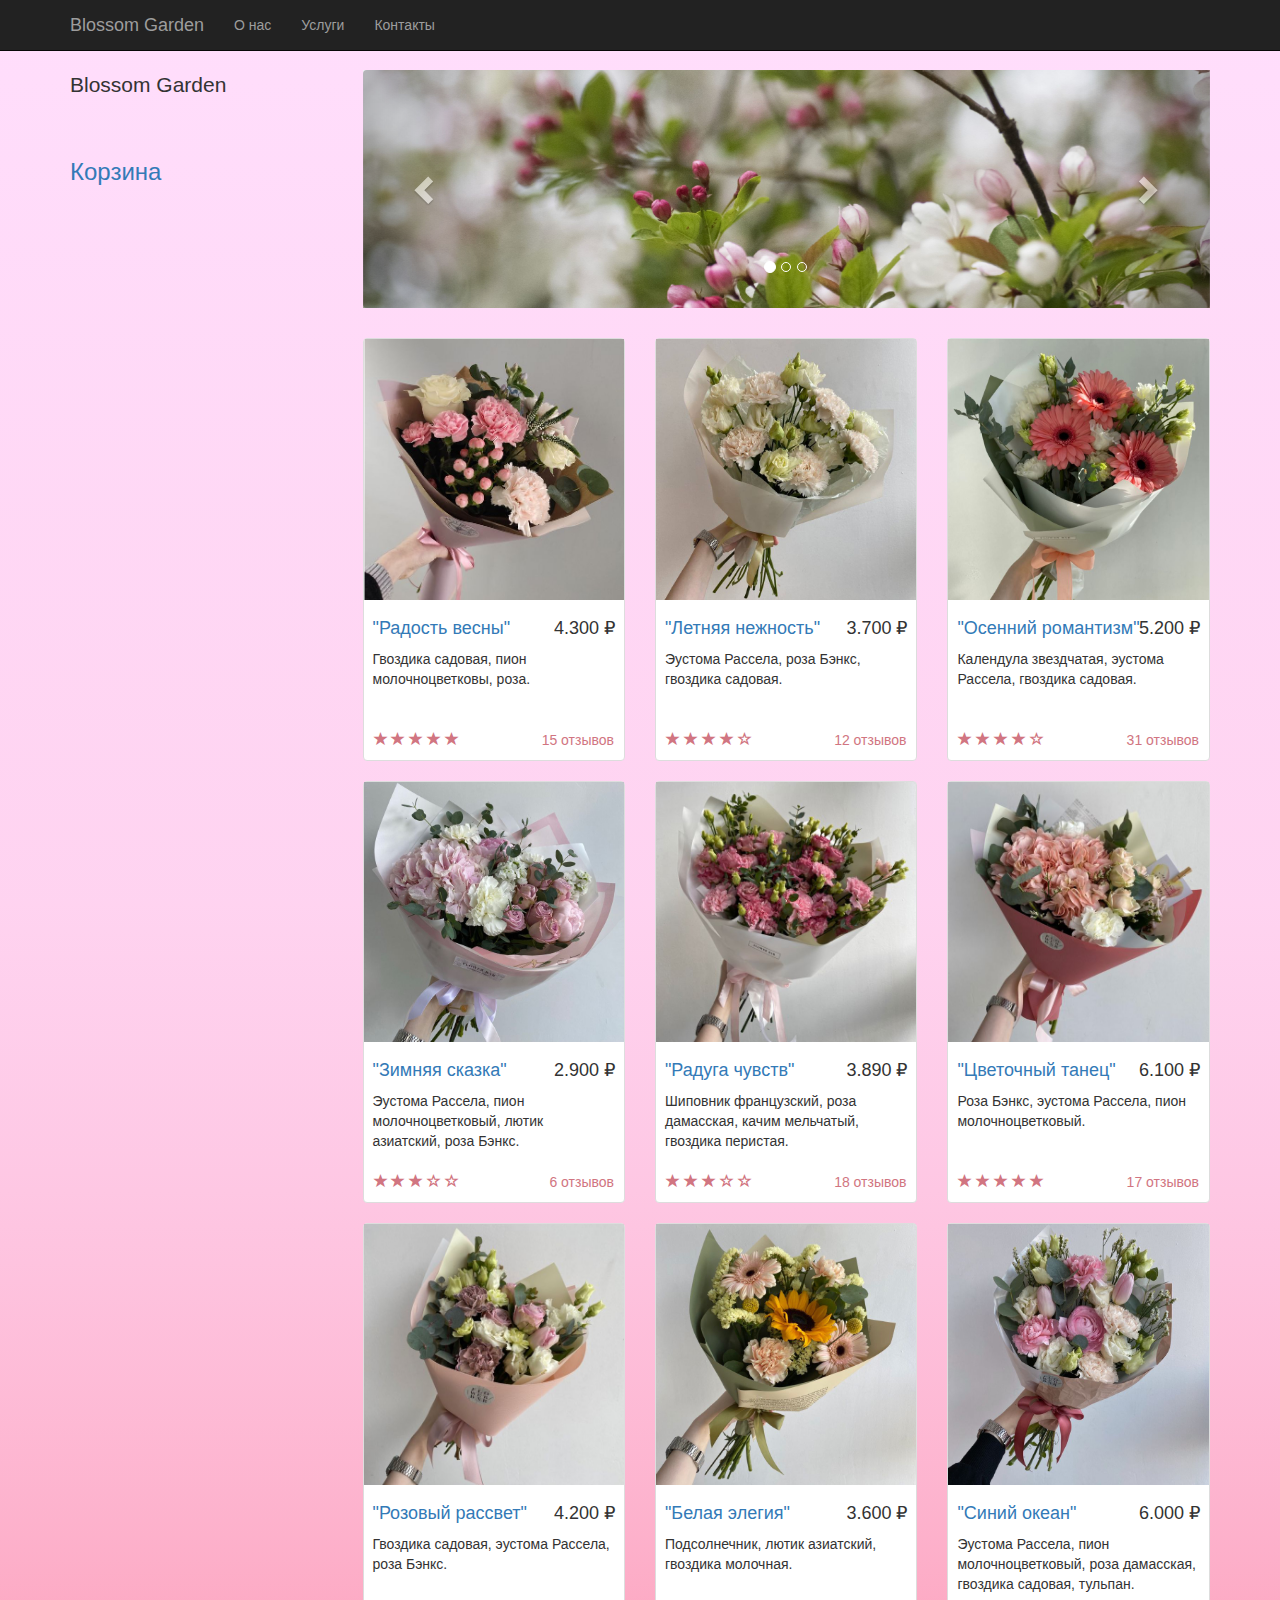
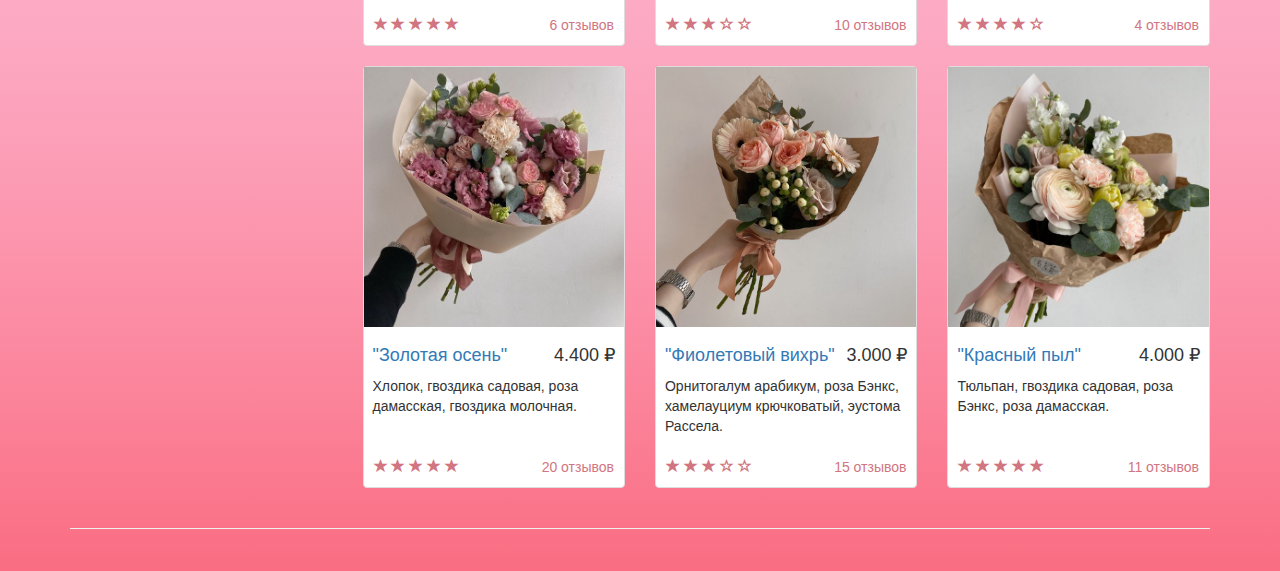
<file: index.html>
<!DOCTYPE html>
<html>

<head>
    <meta charset="utf-8">

    <title>Blossom Garden</title>
    <link href="css/bootstrap.min.css" rel="stylesheet">
	<link href="css/style.css" rel="stylesheet">
	<!-- jQuery -->
    <script src="js/jquery.js"></script>

    <!-- Bootstrap Core JavaScript -->
    <script src="js/bootstrap.min.js"></script>
	
	<script src="js/shop.js"></script>
</head>

<body>
    <nav class="navbar navbar-inverse navbar-fixed-top" role="navigation">
        <div class="container">
            <div class="navbar-header">
                <a class="navbar-brand" href="#">Blossom Garden</a>
            </div>
            <div class="collapse navbar-collapse" id="bs-example-navbar-collapse-1">
                <ul class="nav navbar-nav">
                    <li>
                        <a href="html/about.html">О нас</a>
                    </li>
                    <li>
                        <a href="html/services.html">Услуги</a>
                    </li>
                    <li>
                        <a href="html/contacts.html">Контакты</a>
                    </li>
					
                </ul>
            </div>
        </div>
    </nav>

    <div class="container">

        <div class="row">

            <div class="col-md-3">
                <p class="lead" >Blossom Garden</p>
				<br>
				<h3><a href="" class="cart-link" data-toggle="modal" data-target="#Cart"> Корзина </a> </h3>
            </div>

            <div class="col-md-9">

                <div class="row carousel-holder">

                    <div class="col-md-12">
                        <div id="carousel-example-generic" class="carousel slide" data-ride="carousel">
                            <ol class="carousel-indicators">
                                <li data-target="#carousel-example-generic" data-slide-to="0" class="active"></li>
                                <li data-target="#carousel-example-generic" data-slide-to="1"></li>
                                <li data-target="#carousel-example-generic" data-slide-to="2"></li>
                            </ol>
                            <div class="carousel-inner">
                                <div class="item active">
                                    <img class="slide-image" src="img/goods/заставка_1.jpg" alt="">
                                </div>
                                <div class="item">
                                    <img class="slide-image" src="img/goods/заставка_2.jpg" alt="">
                                </div>
                                <div class="item">
                                    <img class="slide-image" src="img/goods/заставка_3.jpg" alt="">
                                </div>
                            </div>
                            <a class="left carousel-control" href="#carousel-example-generic" data-slide="prev">
                                <span class="glyphicon glyphicon-chevron-left"></span>
                            </a>
                            <a class="right carousel-control" href="#carousel-example-generic" data-slide="next">
                                <span class="glyphicon glyphicon-chevron-right"></span>
                            </a>
                        </div>
                    </div>

                </div>

                <div class="row">

                    <div class="col-sm-4 col-lg-4 col-md-4">
                        <div class="thumbnail">
                            <img src="img/goods/первый_букет.jpg" alt="">
                            <div class="caption">
                                <h4 class="pull-right">4.300 ₽</h4>
                                <h4><a href="" data-toggle="modal" data-target="#FirstGoodModal">"Радость весны"</a>
                                </h4>
                                <p>Гвоздика садовая, пион молочноцветковы, роза.</p>
                            </div>
                            <div class="ratings">
                                <p class="pull-right">15 отзывов</p>
                                <p>
                                    <span class="glyphicon glyphicon-star"></span>
                                    <span class="glyphicon glyphicon-star"></span>
                                    <span class="glyphicon glyphicon-star"></span>
                                    <span class="glyphicon glyphicon-star"></span>
                                    <span class="glyphicon glyphicon-star"></span>
                                </p>
                            </div>
                        </div>
                    </div>

                    <div class="col-sm-4 col-lg-4 col-md-4">
                        <div class="thumbnail">
                            <img src="img/goods/второй_букет.jpg" alt="">
                            <div class="caption">
                                <h4 class="pull-right">3.700 ₽</h4>
                                <h4><a href="" data-toggle="modal" data-target="#SecondGoodModal">"Летняя нежность"</a>
                                </h4>
                                <p>Эустома Рассела, роза Бэнкс, гвоздика садовая.</p>
                            </div>
                            <div class="ratings">
                                <p class="pull-right">12 отзывов</p>
                                <p>
                                    <span class="glyphicon glyphicon-star"></span>
                                    <span class="glyphicon glyphicon-star"></span>
                                    <span class="glyphicon glyphicon-star"></span>
                                    <span class="glyphicon glyphicon-star"></span>
                                    <span class="glyphicon glyphicon-star-empty"></span>
                                </p>
                            </div>
                        </div>
                    </div>

                    <div class="col-sm-4 col-lg-4 col-md-4">
                        <div class="thumbnail">
                            <img src="img/goods/третий_букет.jpg" alt="">
                            <div class="caption">
                                <h4 class="pull-right">5.200 ₽</h4>
                                <h4><a href="" data-toggle="modal" data-target="#ThirdGoodModal">"Осенний романтизм"</a>
                                </h4>
                                <p>Календула звездчатая, эустома Рассела, гвоздика садовая.</p>
                            </div>
                            <div class="ratings">
                                <p class="pull-right">31 отзывов</p>
                                <p>
                                    <span class="glyphicon glyphicon-star"></span>
                                    <span class="glyphicon glyphicon-star"></span>
                                    <span class="glyphicon glyphicon-star"></span>
                                    <span class="glyphicon glyphicon-star"></span>
                                    <span class="glyphicon glyphicon-star-empty"></span>
                                </p>
                            </div>
                        </div>
                    </div>

                    <div class="col-sm-4 col-lg-4 col-md-4">
                        <div class="thumbnail">
                            <img src="img/goods/четвертый_букет.jpg" alt="">
                            <div class="caption">
                                <h4 class="pull-right">2.900 ₽</h4>
                                <h4><a href="" data-toggle="modal" data-target="#FourthGoodModal">"Зимняя сказка"</a>
                                </h4>
                                <p>Эустома Рассела, пион молочноцветковый, лютик азиатский, роза Бэнкс.</p>
                            </div>
                            <div class="ratings">
                                <p class="pull-right">6 отзывов</p>
                                <p>
                                    <span class="glyphicon glyphicon-star"></span>
                                    <span class="glyphicon glyphicon-star"></span>
                                    <span class="glyphicon glyphicon-star"></span>
                                    <span class="glyphicon glyphicon-star-empty"></span>
                                    <span class="glyphicon glyphicon-star-empty"></span>
                                </p>
                            </div>
                        </div>
                    </div>

                    <div class="col-sm-4 col-lg-4 col-md-4">
                        <div class="thumbnail">
                            <img src="img/goods/пятый_букет.jpg" alt="">
                            <div class="caption">
                                <h4 class="pull-right">3.890 ₽</h4>
                                <h4><a href="" data-toggle="modal" data-target="#FifthGoodModal">"Радуга чувств"</a>
                                </h4>
                                <p>Шиповник французский, роза дамасская, качим мельчатый, гвоздика перистая.</p>
                            </div>
                            <div class="ratings">
                                <p class="pull-right">18 отзывов</p>
                                <p>
                                    <span class="glyphicon glyphicon-star"></span>
                                    <span class="glyphicon glyphicon-star"></span>
                                    <span class="glyphicon glyphicon-star"></span>
                                    <span class="glyphicon glyphicon-star-empty"></span>
                                    <span class="glyphicon glyphicon-star-empty"></span>
                                </p>
                            </div>
                        </div>
                    </div>

                    <div class="col-sm-4 col-lg-4 col-md-4">
                      <div class="thumbnail">
                          <img src="img/goods/шестой_букет.jpg" alt="">
                          <div class="caption">
                              <h4 class="pull-right">6.100 ₽</h4>
                              <h4><a href="" data-toggle="modal" data-target="#SixthGoodModal">"Цветочный танец"</a>
                              </h4>
                              <p>Роза Бэнкс, эустома Рассела, пион молочноцветковый.</p>
                          </div>
                          <div class="ratings">
                              <p class="pull-right">17 отзывов</p>
                              <p>
                                  <span class="glyphicon glyphicon-star"></span>
                                  <span class="glyphicon glyphicon-star"></span>
                                  <span class="glyphicon glyphicon-star"></span>
                                  <span class="glyphicon glyphicon-star"></span>
                                  <span class="glyphicon glyphicon-star"></span>
                              </p>
                          </div>
                      </div>
                  </div>

                  <div class="col-sm-4 col-lg-4 col-md-4">
                    <div class="thumbnail">
                        <img src="img/goods/седьмой_букет.jpg" alt="">
                        <div class="caption">
                            <h4 class="pull-right">4.200 ₽</h4>
                            <h4><a href="" data-toggle="modal" data-target="#SeventhGoodModal">"Розовый рассвет"</a>
                            </h4>
                            <p>Гвоздика садовая, эустома Рассела, роза Бэнкс. </p>
                        </div>
                        <div class="ratings">
                            <p class="pull-right">6 отзывов</p>
                            <p>
                                <span class="glyphicon glyphicon-star"></span>
                                <span class="glyphicon glyphicon-star"></span>
                                <span class="glyphicon glyphicon-star"></span>
                                <span class="glyphicon glyphicon-star"></span>
                                <span class="glyphicon glyphicon-star"></span>
                            </p>
                        </div>
                    </div>
                </div>

                <div class="col-sm-4 col-lg-4 col-md-4">
                  <div class="thumbnail">
                      <img src="img/goods/восьмой_букет.jpg" alt="">
                      <div class="caption">
                          <h4 class="pull-right">3.600 ₽</h4>
                          <h4><a href="" data-toggle="modal" data-target="#EighthGoodModal">"Белая элегия"</a>
                          </h4>
                          <p>Подсолнечник, лютик азиатский, гвоздика молочная.</p>
                      </div>
                      <div class="ratings">
                          <p class="pull-right">10 отзывов</p>
                          <p>
                              <span class="glyphicon glyphicon-star"></span>
                              <span class="glyphicon glyphicon-star"></span>
                              <span class="glyphicon glyphicon-star"></span>
                              <span class="glyphicon glyphicon-star-empty"></span>
                              <span class="glyphicon glyphicon-star-empty"></span>
                          </p>
                      </div>
                  </div>
              </div>

              <div class="col-sm-4 col-lg-4 col-md-4">
                <div class="thumbnail">
                    <img src="img/goods/девятый_букет.jpg" alt="">
                    <div class="caption">
                        <h4 class="pull-right">6.000 ₽</h4>
                        <h4><a href="" data-toggle="modal" data-target="#NinthGoodModal">"Синий океан"</a>
                        </h4>
                        <p>Эустома Рассела, пион молочноцветковый, роза дамасская, гвоздика садовая, тульпан.</p>
                    </div>
                    <div class="ratings">
                        <p class="pull-right">4 отзывов</p>
                        <p>
                            <span class="glyphicon glyphicon-star"></span>
                            <span class="glyphicon glyphicon-star"></span>
                            <span class="glyphicon glyphicon-star"></span>
                            <span class="glyphicon glyphicon-star"></span>
                            <span class="glyphicon glyphicon-star-empty"></span>
                        </p>
                    </div>
                </div>
            </div>

            <div class="col-sm-4 col-lg-4 col-md-4">
              <div class="thumbnail">
                  <img src="img/goods/десятый_букет.jpg" alt="">
                  <div class="caption">
                      <h4 class="pull-right">4.400 ₽</h4>
                      <h4><a href="" data-toggle="modal" data-target="#TenthGoodModal">"Золотая осень"</a>
                      </h4>
                      <p>Хлопок, гвоздика садовая, роза дамасская, гвоздика молочная.</p>
                  </div>
                  <div class="ratings">
                      <p class="pull-right">20 отзывов</p>
                      <p>
                          <span class="glyphicon glyphicon-star"></span>
                          <span class="glyphicon glyphicon-star"></span>
                          <span class="glyphicon glyphicon-star"></span>
                          <span class="glyphicon glyphicon-star"></span>
                          <span class="glyphicon glyphicon-star"></span>
                      </p>
                  </div>
              </div>
          </div>

          <div class="col-sm-4 col-lg-4 col-md-4">
            <div class="thumbnail">
                <img src="img/goods/одиннадцатый_букет.jpg" alt="">
                <div class="caption">
                    <h4 class="pull-right">3.000 ₽</h4>
                    <h4><a href="" data-toggle="modal" data-target="#EleventhGoodModal">"Фиолетовый вихрь"</a>
                    </h4>
                    <p>Орнитогалум арабикум, роза Бэнкс, хамелауциум крючковатый, эустома Рассела.</p>
                </div>
                <div class="ratings">
                    <p class="pull-right">15 отзывов</p>
                    <p>
                        <span class="glyphicon glyphicon-star"></span>
                        <span class="glyphicon glyphicon-star"></span>
                        <span class="glyphicon glyphicon-star"></span>
                        <span class="glyphicon glyphicon-star-empty"></span>
                        <span class="glyphicon glyphicon-star-empty"></span>
                    </p>
                </div>
            </div>
        </div>

        <div class="col-sm-4 col-lg-4 col-md-4">
          <div class="thumbnail">
              <img src="img/goods/двенадцатый_букет.jpg" alt="">
              <div class="caption">
                  <h4 class="pull-right">4.000 ₽</h4>
                  <h4><a href="" data-toggle="modal" data-target="#TwelfthGoodModal">"Красный пыл"</a>
                  </h4>
                  <p>Тюльпан, гвоздика садовая, роза Бэнкс, роза дамасская.</p>
              </div>
              <div class="ratings">
                  <p class="pull-right">11 отзывов</p>
                  <p>
                      <span class="glyphicon glyphicon-star"></span>
                      <span class="glyphicon glyphicon-star"></span>
                      <span class="glyphicon glyphicon-star"></span>
                      <span class="glyphicon glyphicon-star"></span>
                      <span class="glyphicon glyphicon-star"></span>
                  </p>
              </div>
          </div>
      </div>

                </div>

            </div>

        </div>

    </div>
    <!-- /.container -->

    <div class="container">

        <hr>

        <!-- Footer -->
        <footer>
            <div class="row">
                <div class="col-lg-12">
                    <p></p>
                </div>
            </div>
        </footer>

    </div>
    <!-- /.container -->
	
	<div class="modal fade" id="FirstGoodModal">
  <div class="modal-dialog">
    <div class="modal-content">
      <div class="modal-header">
        <button type="button" class="close" data-dismiss="modal" aria-label="Close"><span aria-hidden="true">&times;</span></button>
        <h4 class="modal-title">"Радость весны"</h4>
      </div>
      <div class="modal-body">
	  <img src="img/goods/1_букет.jpg"
        <p>"Радость весны" - Освежающий букет с гвоздикой садовой, нежными пионами молочноцветковыми и красивой розой.</p>
		<button class="btn-primary add-to-busket-btn"><span class="glyphicon glyphicon-shopping-cart"></span>Добавить в корзину</button>
		<div class="add-to-busket-block">
			<button class="btn-primary btn-minus">-</button>
			<input class="form-control count-input" />
			<button class="btn-primary btn-plus">+</button>
			<button class="btn-success"><span class="glyphicon glyphicon-ok ok-1"></span></button>
		</div>
      </div>
      <div class="modal-footer">
        <button type="button" class="btn btn-default btn-close" data-dismiss="modal">Закрыть</button>
        <button type="button" class="btn btn-primary">Сохранить изменения</button>
      </div>
    </div><!-- /.modal-content -->
  </div><!-- /.modal-dialog -->
</div><!-- /.modal -->

<div class="modal fade" id="SecondGoodModal">
  <div class="modal-dialog">
    <div class="modal-content">
      <div class="modal-header">
        <button type="button" class="close" data-dismiss="modal" aria-label="Close"><span aria-hidden="true">&times;</span></button>
        <h4 class="modal-title">"Летняя нежность"</h4>
      </div>
      <div class="modal-body">
	  <img src="img/goods/2_букет.jpg"
        <p>"Летняя нежность" - Легкий и нежный букет с эустомой Рассела, розами Бэнкс и гвоздикой садовой, вдохновленный летом.</p> 
		<button class="btn-primary add-to-busket-btn"><span class="glyphicon glyphicon-shopping-cart"></span>Добавить в корзину</button>
		<div class="add-to-busket-block">
			<button class="btn-primary btn-minus">-</button>
			<input class="form-control count-input" />
			<button class="btn-primary btn-plus">+</button>
			<button class="btn-success"><span class="glyphicon glyphicon-ok ok-2"></span></button>
		</div>
      </div>
      <div class="modal-footer">
        <button type="button" class="btn btn-default btn-close" data-dismiss="modal">Закрыть</button>
        <button type="button" class="btn btn-primary">Сохранить изменения</button>
      </div>
    </div><!-- /.modal-content -->
  </div><!-- /.modal-dialog -->
</div><!-- /.modal -->


	<div class="modal fade" id="ThirdGoodModal">
  <div class="modal-dialog">
    <div class="modal-content">
      <div class="modal-header">
        <button type="button" class="close" data-dismiss="modal" aria-label="Close"><span aria-hidden="true">&times;</span></button>
        <h4 class="modal-title">"Осенний романтизм"</h4>
      </div>
      <div class="modal-body">
	  <img src="img/goods/3_букет.jpg"
        <p>"Осенний романтизм" - Букет, воплощающий осеннюю романтику с календулой звездчатой, эустомой Рассела и гвоздикой садовой.</p>
		<button class="btn-primary add-to-busket-btn"><span class="glyphicon glyphicon-shopping-cart"></span>Добавить в корзину</button>
		<div class="add-to-busket-block">
			<button class="btn-primary btn-minus">-</button>
			<input class="form-control count-input" />
			<button class="btn-primary btn-plus">+</button>
			<button class="btn-success"><span class="glyphicon glyphicon-ok ok-3"></span></button>
		</div>
      </div>
      <div class="modal-footer">
        <button type="button" class="btn btn-default btn-close" data-dismiss="modal">Закрыть</button>
        <button type="button" class="btn btn-primary">Сохранить изменения</button>
      </div>
    </div><!-- /.modal-content -->
  </div><!-- /.modal-dialog -->
</div><!-- /.modal -->

<div class="modal fade" id="FourthGoodModal">
  <div class="modal-dialog">
    <div class="modal-content">
      <div class="modal-header">
        <button type="button" class="close" data-dismiss="modal" aria-label="Close"><span aria-hidden="true">&times;</span></button>
        <h4 class="modal-title">"Зимняя сказка"</h4>
      </div>
      <div class="modal-body">
	  <img src="img/goods/4_букет.jpg"
        <p>"Зимняя сказка" - Волшебный букет с эустомой Рассела, пионами молочноцветковыми, лютиком азиатским и розой Бэнкс.</p>
		<button class="btn-primary add-to-busket-btn"><span class="glyphicon glyphicon-shopping-cart"></span>Добавить в корзину</button>
		<div class="add-to-busket-block">
			<button class="btn-primary btn-minus">-</button>
			<input class="form-control count-input" />
			<button class="btn-primary btn-plus">+</button>
			<button class="btn-success"><span class="glyphicon glyphicon-ok ok-4"></span></button>
		</div>
      </div>
      <div class="modal-footer">
        <button type="button" class="btn btn-default btn-close" data-dismiss="modal">Закрыть</button>
        <button type="button" class="btn btn-primary">Сохранить изменения</button>
      </div>
    </div><!-- /.modal-content -->
  </div><!-- /.modal-dialog -->
</div><!-- /.modal -->

<div class="modal fade" id="FifthGoodModal">
  <div class="modal-dialog">
    <div class="modal-content">
      <div class="modal-header">
        <button type="button" class="close" data-dismiss="modal" aria-label="Close"><span aria-hidden="true">&times;</span></button>
        <h4 class="modal-title">"Радуга чувств"</h4>
      </div>
      <div class="modal-body">
	  <img src="img/goods/5_букет.jpg"
        <p>"Радуга чувств" - Яркий и чувственный букет с шиповником французским, розой дамасской, качимом мельчатым и гвоздикой перистой.</p>
		<button class="btn-primary add-to-busket-btn"><span class="glyphicon glyphicon-shopping-cart"></span>Добавить в корзину</button>
		<div class="add-to-busket-block">
			<button class="btn-primary btn-minus">-</button>
			<input class="form-control count-input" />
			<button class="btn-primary btn-plus">+</button>
			<button class="btn-success"><span class="glyphicon glyphicon-ok ok-5"></span></button>
		</div>
      </div>
      <div class="modal-footer">
        <button type="button" class="btn btn-default btn-close" data-dismiss="modal">Закрыть</button>
        <button type="button" class="btn btn-primary">Сохранить изменения</button>
      </div>
    </div><!-- /.modal-content -->
  </div><!-- /.modal-dialog -->
</div><!-- /.modal -->

<div class="modal fade" id="SixthGoodModal">
    <div class="modal-dialog">
      <div class="modal-content">
        <div class="modal-header">
          <button type="button" class="close" data-dismiss="modal" aria-label="Close"><span aria-hidden="true">&times;</span></button>
          <h4 class="modal-title">"Цветочный танец"</h4>
        </div>
        <div class="modal-body">
        <img src="img/goods/6_букет.jpg"
          <p>"Цветочный танец" - Элегантный танец цветов с розой Бэнкс, эустомой Рассела и пионами молочноцветковыми.</p>
          <button class="btn-primary add-to-busket-btn"><span class="glyphicon glyphicon-shopping-cart"></span>Добавить в корзину</button>
          <div class="add-to-busket-block">
              <button class="btn-primary btn-minus">-</button>
              <input class="form-control count-input" />
              <button class="btn-primary btn-plus">+</button>
              <button class="btn-success"><span class="glyphicon glyphicon-ok ok-6"></span></button>
          </div>
        </div>
        <div class="modal-footer">
          <button type="button" class="btn btn-default btn-close" data-dismiss="modal">Закрыть</button>
          <button type="button" class="btn btn-primary">Сохранить изменения</button>
        </div>
      </div><!-- /.modal-content -->
    </div><!-- /.modal-dialog -->
  </div><!-- /.modal -->

  <div class="modal fade" id="SeventhGoodModal">
    <div class="modal-dialog">
      <div class="modal-content">
        <div class="modal-header">
          <button type="button" class="close" data-dismiss="modal" aria-label="Close"><span aria-hidden="true">&times;</span></button>
          <h4 class="modal-title">"Розовый рассвет"</h4>
        </div>
        <div class="modal-body">
        <img src="img/goods/7_букет.jpg"
          <p>"Розовый рассвет" - Утренний букет с гвоздикой садовой, эустомой Рассела и розой Бэнкс, напоминающий розовый рассвет.</p>
          <button class="btn-primary add-to-busket-btn"><span class="glyphicon glyphicon-shopping-cart"></span>Добавить в корзину</button>
          <div class="add-to-busket-block">
              <button class="btn-primary btn-minus">-</button>
              <input class="form-control count-input" />
              <button class="btn-primary btn-plus">+</button>
              <button class="btn-success"><span class="glyphicon glyphicon-ok ok-5"></span></button>
          </div>
        </div>
        <div class="modal-footer">
          <button type="button" class="btn btn-default btn-close" data-dismiss="modal">Закрыть</button>
          <button type="button" class="btn btn-primary">Сохранить изменения</button>
        </div>
      </div><!-- /.modal-content -->
    </div><!-- /.modal-dialog -->
  </div><!-- /.modal -->

  <div class="modal fade" id="EighthGoodModal">
    <div class="modal-dialog">
      <div class="modal-content">
        <div class="modal-header">
          <button type="button" class="close" data-dismiss="modal" aria-label="Close"><span aria-hidden="true">&times;</span></button>
          <h4 class="modal-title">"Белая элегия"</h4>
        </div>
        <div class="modal-body">
        <img src="img/goods/8_букет.jpg"
          <p>"Белая элегия" - Элегантный букет с подсолнечником, лютиком азиатским и гвоздикой молочной, воплощающий белую гармонию.</p>
          <button class="btn-primary add-to-busket-btn"><span class="glyphicon glyphicon-shopping-cart"></span>Добавить в корзину</button>
          <div class="add-to-busket-block">
              <button class="btn-primary btn-minus">-</button>
              <input class="form-control count-input" />
              <button class="btn-primary btn-plus">+</button>
              <button class="btn-success"><span class="glyphicon glyphicon-ok ok-5"></span></button>
          </div>
        </div>
        <div class="modal-footer">
          <button type="button" class="btn btn-default btn-close" data-dismiss="modal">Закрыть</button>
          <button type="button" class="btn btn-primary">Сохранить изменения</button>
        </div>
      </div><!-- /.modal-content -->
    </div><!-- /.modal-dialog -->
  </div><!-- /.modal -->

  <div class="modal fade" id="NinthGoodModal">
    <div class="modal-dialog">
      <div class="modal-content">
        <div class="modal-header">
          <button type="button" class="close" data-dismiss="modal" aria-label="Close"><span aria-hidden="true">&times;</span></button>
          <h4 class="modal-title">"Синий океан"</h4>
        </div>
        <div class="modal-body">
        <img src="img/goods/9_букет.jpg"
          <p>"Синий океан" - Океан чувств в букете с эустомой Рассела, пионами молочноцветковыми, розой дамасской, гвоздикой садовой и тюльпанами.</p>
          <button class="btn-primary add-to-busket-btn"><span class="glyphicon glyphicon-shopping-cart"></span>Добавить в корзину</button>
          <div class="add-to-busket-block">
              <button class="btn-primary btn-minus">-</button>
              <input class="form-control count-input" />
              <button class="btn-primary btn-plus">+</button>
              <button class="btn-success"><span class="glyphicon glyphicon-ok ok-5"></span></button>
          </div>
        </div>
        <div class="modal-footer">
          <button type="button" class="btn btn-default btn-close" data-dismiss="modal">Закрыть</button>
          <button type="button" class="btn btn-primary">Сохранить изменения</button>
        </div>
      </div><!-- /.modal-content -->
    </div><!-- /.modal-dialog -->
  </div><!-- /.modal -->

  <div class="modal fade" id="TenthGoodModal">
    <div class="modal-dialog">
      <div class="modal-content">
        <div class="modal-header">
          <button type="button" class="close" data-dismiss="modal" aria-label="Close"><span aria-hidden="true">&times;</span></button>
          <h4 class="modal-title">"Золотая осень"</h4>
        </div>
        <div class="modal-body">
        <img src="img/goods/10_букет.jpg"
          <p>"Золотая осень" - Осенний букет с хлопком, гвоздикой садовой, розой дамасской и гвоздикой молочной, лучшая часть осени в цветах.</p>
          <button class="btn-primary add-to-busket-btn"><span class="glyphicon glyphicon-shopping-cart"></span>Добавить в корзину</button>
          <div class="add-to-busket-block">
              <button class="btn-primary btn-minus">-</button>
              <input class="form-control count-input" />
              <button class="btn-primary btn-plus">+</button>
              <button class="btn-success"><span class="glyphicon glyphicon-ok ok-5"></span></button>
          </div>
        </div>
        <div class="modal-footer">
          <button type="button" class="btn btn-default btn-close" data-dismiss="modal">Закрыть</button>
          <button type="button" class="btn btn-primary">Сохранить изменения</button>
        </div>
      </div><!-- /.modal-content -->
    </div><!-- /.modal-dialog -->
  </div><!-- /.modal -->

  <div class="modal fade" id="EleventhGoodModal">
    <div class="modal-dialog">
      <div class="modal-content">
        <div class="modal-header">
          <button type="button" class="close" data-dismiss="modal" aria-label="Close"><span aria-hidden="true">&times;</span></button>
          <h4 class="modal-title">"Фиолетовый вихрь"</h4>
        </div>
        <div class="modal-body">
        <img src="img/goods/11_букет.jpg"
          <p>"Фиолетовый вихрь" - Завораживающий букет с орнитогалумом арабикум, розой Бэнкс, хамелауциумом крючковатым и эустомой Рассела.</p>
          <button class="btn-primary add-to-busket-btn"><span class="glyphicon glyphicon-shopping-cart"></span>Добавить в корзину</button>
          <div class="add-to-busket-block">
              <button class="btn-primary btn-minus">-</button>
              <input class="form-control count-input" />
              <button class="btn-primary btn-plus">+</button>
              <button class="btn-success"><span class="glyphicon glyphicon-ok ok-5"></span></button>
          </div>
        </div>
        <div class="modal-footer">
          <button type="button" class="btn btn-default btn-close" data-dismiss="modal">Закыть</button>
          <button type="button" class="btn btn-primary">Сохранить изменения</button>
        </div>
      </div><!-- /.modal-content -->
    </div><!-- /.modal-dialog -->
  </div><!-- /.modal -->

  <div class="modal fade" id="TwelfthGoodModal">
    <div class="modal-dialog">
      <div class="modal-content">
        <div class="modal-header">
          <button type="button" class="close" data-dismiss="modal" aria-label="Close"><span aria-hidden="true">&times;</span></button>
          <h4 class="modal-title">"Красный пыл"</h4>
        </div>
        <div class="modal-body">
        <img src="img/goods/12_букет.jpg"
          <p>"Красный пыл" - Страстный букет с тюльпанами, гвоздикой садовой, розой Бэнкс и розой дамасской, символизирующий красный пыл страсти.</p>
          <button class="btn-primary add-to-busket-btn"><span class="glyphicon glyphicon-shopping-cart"></span>Добавить в корзину</button>
          <div class="add-to-busket-block">
              <button class="btn-primary btn-minus">-</button>
              <input class="form-control count-input" />
              <button class="btn-primary btn-plus">+</button>
              <button class="btn-success"><span class="glyphicon glyphicon-ok ok-5"></span></button>
          </div>
        </div>
        <div class="modal-footer">
          <button type="button" class="btn btn-default btn-close" data-dismiss="modal">Закрыть</button>
          <button type="button" class="btn btn-primary">Сохранить изменения</button>
        </div>
      </div><!-- /.modal-content -->
    </div><!-- /.modal-dialog -->
  </div><!-- /.modal -->

	<div class="modal fade" id="Cart">
  <div class="modal-dialog">
    <div class="modal-content">
      <div class="modal-header">
        <button type="button" class="close" data-dismiss="modal" aria-label="Close"><span aria-hidden="true">&times;</span></button>
        <h4 class="modal-title">Корзина</h4>
      </div>
      <div class="modal-body cart-body">
	
      </div>
      <div class="modal-footer">
	  		<button type="button" class="btn btn-default btn-close" OnClick="clearCart(); $('.cart-body').html('');"> Очистить корзину </button>
        <button type="button" class="btn btn-default btn-close" data-dismiss="modal">Закрыть</button>
        <button type="button" class="btn btn-primary btn-order">Заказать</button>
      </div>
    </div><!-- /.modal-content -->
  </div><!-- /.modal-dialog -->
</div><!-- /.modal -->


    

</body>

</html>
</file>
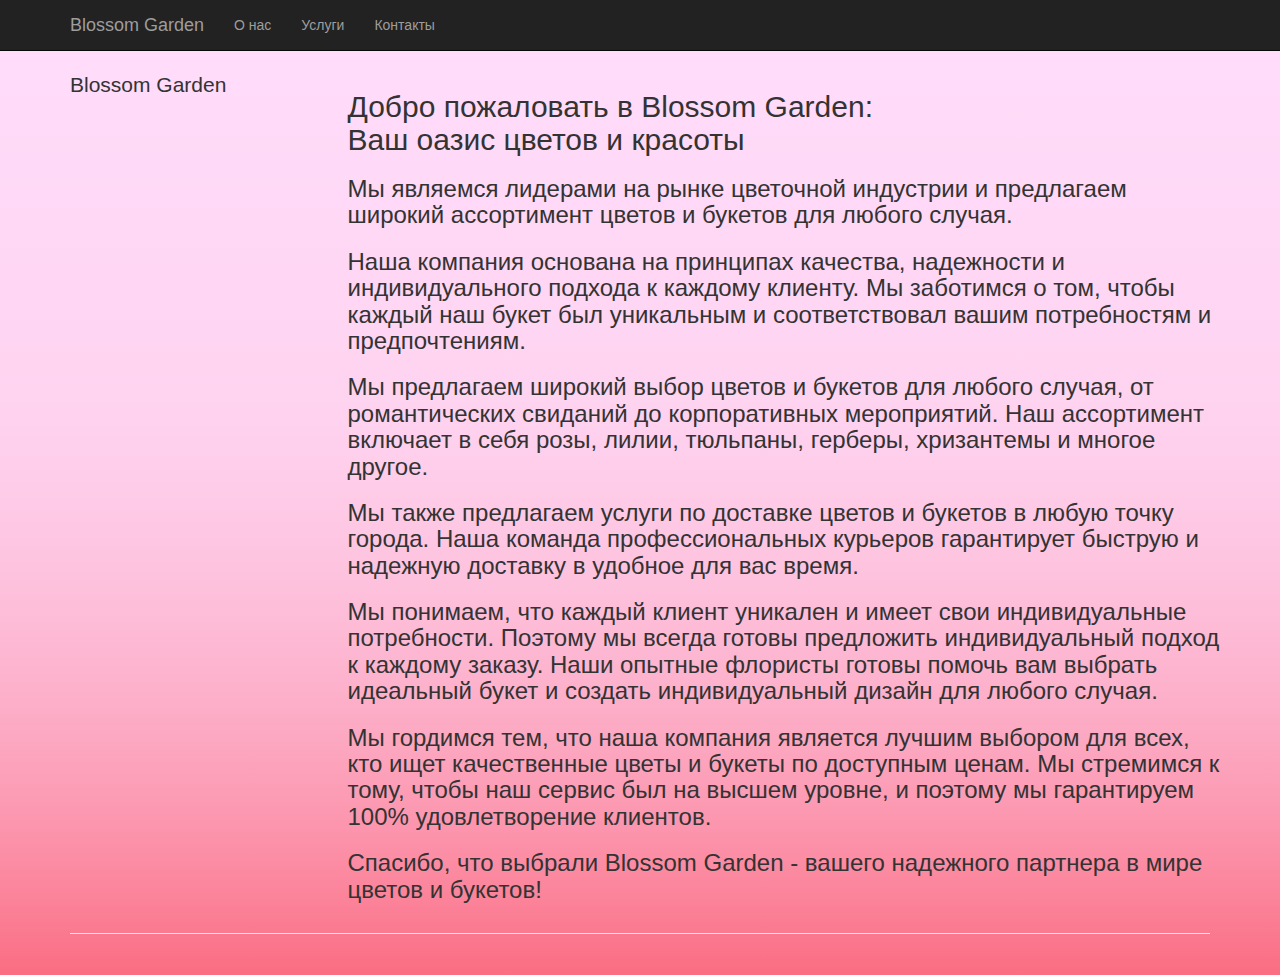
<file: html/about.html>
<!DOCTYPE html>
<html>

<head>
    <meta charset="utf-8">

    <title>Blossom Garden</title>
    <link href="../css/bootstrap.min.css" rel="stylesheet">
	<link href="../css/style.css" rel="stylesheet">

</head>

<body>
    <nav class="navbar navbar-inverse navbar-fixed-top" role="navigation">
        <div class="container">
            <div class="navbar-header">
                <a class="navbar-brand" href="../index.html">Blossom Garden</a>
            </div>
            <div class="collapse navbar-collapse" id="bs-example-navbar-collapse-1">
                <ul class="nav navbar-nav">
					<li>
                        <a href="#">О нас</a>
                    </li>
                    <li>
                        <a href="services.html">Услуги</a>
                    </li>
                    <li>
                        <a href="contacts.html">Контакты</a>
                    </li>
                </ul>
            </div>
        </div>
    </nav>

    <div class="container">
		        <div class="row">

            <div class="col-md-3">
                <p class="lead">Blossom Garden</p>
            </div>

            <div class="col-md-9">        

                <div class="row">

                    <p>
                        <h2>Добро пожаловать в Blossom Garden: <br> Ваш оазис цветов и красоты</h2>

                        <h3>Мы являемся лидерами на рынке цветочной индустрии и предлагаем широкий ассортимент цветов и букетов для любого случая.</h3>
                    
                        <h3>Наша компания основана на принципах качества, надежности и индивидуального подхода к каждому клиенту. Мы заботимся о том, чтобы каждый наш букет был уникальным и соответствовал вашим потребностям и предпочтениям.</h3>
                        
                        <h3>Мы предлагаем широкий выбор цветов и букетов для любого случая, от романтических свиданий до корпоративных мероприятий. Наш ассортимент включает в себя розы, лилии, тюльпаны, герберы, хризантемы и многое другое.</h3>
                        
                        <h3>Мы также предлагаем услуги по доставке цветов и букетов в любую точку города. Наша команда профессиональных курьеров гарантирует быструю и надежную доставку в удобное для вас время.</h3>
                        
                        <h3>Мы понимаем, что каждый клиент уникален и имеет свои индивидуальные потребности. Поэтому мы всегда готовы предложить индивидуальный подход к каждому заказу. Наши опытные флористы готовы помочь вам выбрать идеальный букет и создать индивидуальный дизайн для любого случая.</h3>
                        
                        <h3>Мы гордимся тем, что наша компания является лучшим выбором для всех, кто ищет качественные цветы и букеты по доступным ценам. Мы стремимся к тому, чтобы наш сервис был на высшем уровне, и поэтому мы гарантируем 100% удовлетворение клиентов.</h3>
                    
                        <h3>Спасибо, что выбрали Blossom Garden - вашего надежного партнера в мире цветов и букетов!</h3>
                    </p>

                    

                </div>

            </div>

        </div>
	</div>

    <div class="container">

        <hr>

        <!-- Footer -->
        <footer>
            <div class="row">
                <div class="col-lg-12">
                    <p></p>
                </div>
            </div>
        </footer>

    </div>
    <!-- /.container -->

</body>

</html>
</file>
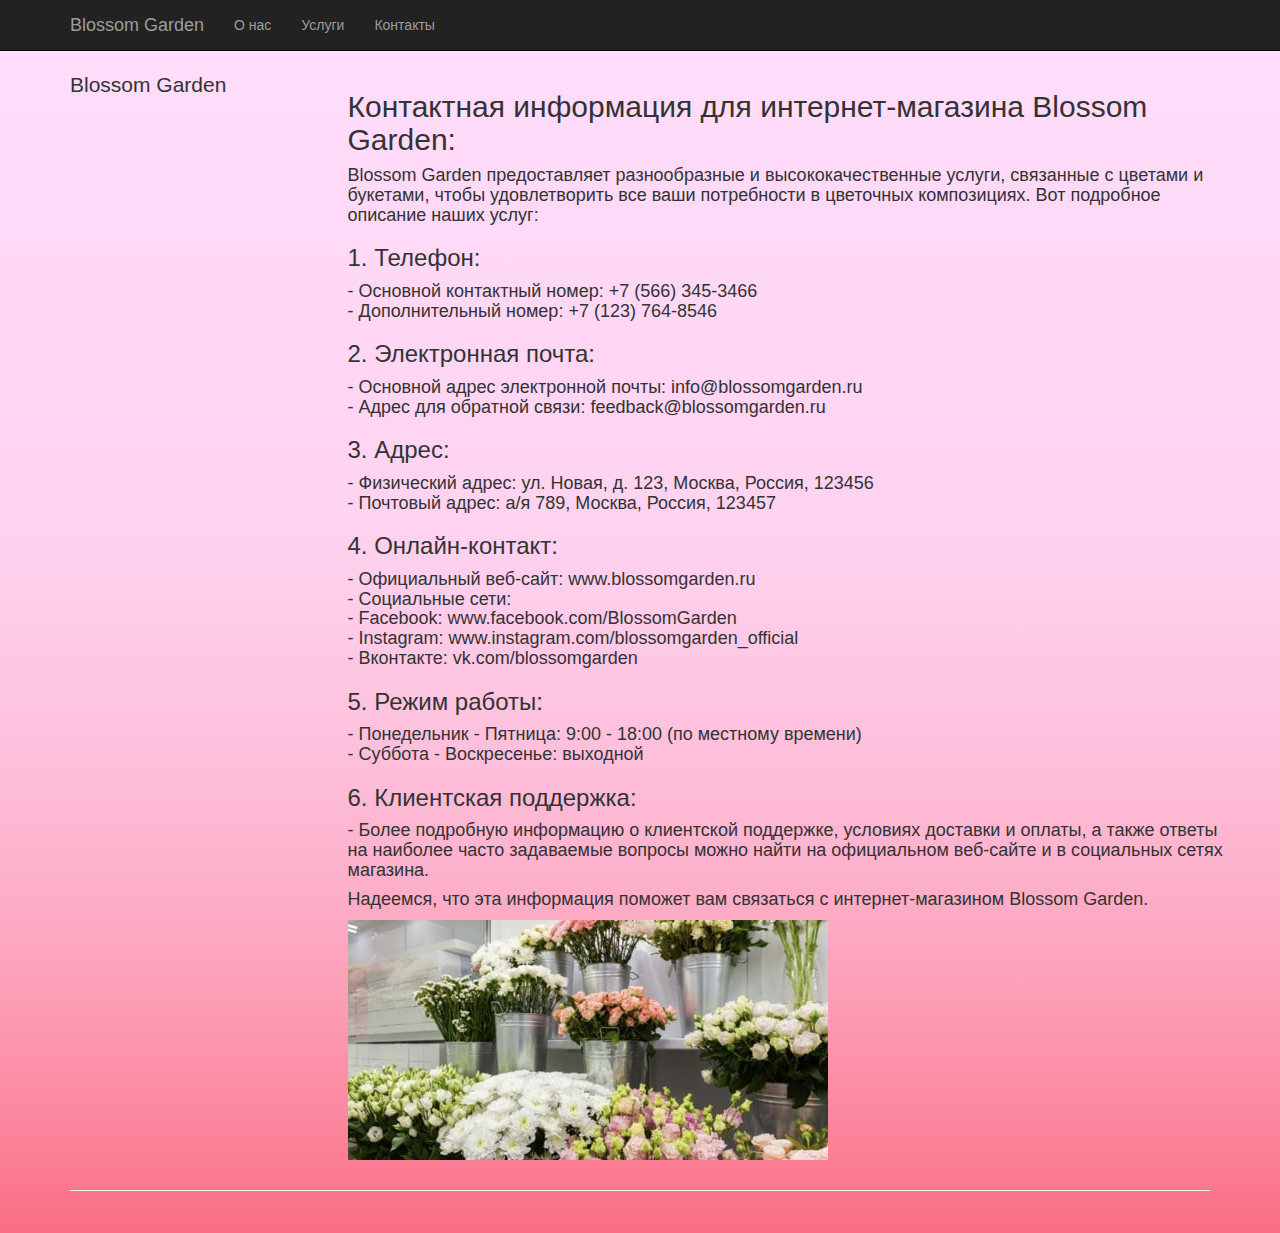
<file: html/contacts.html>
<!DOCTYPE html>
<html>

<head>
    <meta charset="utf-8">

    <title>Blossom Garden</title>
    <link href="../css/bootstrap.min.css" rel="stylesheet">
	<link href="../css/style.css" rel="stylesheet">

</head>

<body>
    <nav class="navbar navbar-inverse navbar-fixed-top" role="navigation">
        <div class="container">
            <div class="navbar-header">
                <a class="navbar-brand" href="../index.html">Blossom Garden</a>
            </div>
            <div class="collapse navbar-collapse" id="bs-example-navbar-collapse-1">
                <ul class="nav navbar-nav">
					<li>
                        <a href="about.html">О нас</a>
                    </li>
                    <li>
                        <a href="services.html">Услуги</a>
                    </li>
                    <li>
                        <a href="#">Контакты</a>
                    </li>
                </ul>
            </div>
        </div>
    </nav>

    <div class="container">
		        <div class="row">

            <div class="col-md-3">
                <p class="lead">Blossom Garden</p>
            </div>

            <div class="col-md-9">        

                <div class="row">

                    <p>
                        <h2>Контактная информация для интернет-магазина Blossom Garden:</h2>

                        <h4>Blossom Garden предоставляет разнообразные и высококачественные услуги, связанные с цветами и букетами, чтобы удовлетворить все ваши потребности в цветочных композициях. Вот подробное описание наших услуг:</h4>

                        <h3>1. Телефон:</h3>
                        <h4> - Основной контактный номер: +7 (566) 345-3466<br>
                             - Дополнительный номер: +7 (123) 764-8546
                        </h4>
                    
                        <h3>2. Электронная почта:</h3>
                        <h4> - Основной адрес электронной почты: info@blossomgarden.ru<br>
                             - Адрес для обратной связи: feedback@blossomgarden.ru
                         </h4>
                    
                        <h3>3. Адрес:</h3>
                        <h4>- Физический адрес: ул. Новая, д. 123, Москва, Россия, 123456<br>
                            - Почтовый адрес: а/я 789, Москва, Россия, 123457</h4>
                    
                        <h3>4. Онлайн-контакт:</h3>
                        <h4> - Официальный веб-сайт: www.blossomgarden.ru<br>
                             - Социальные сети:<br>
                             - Facebook: www.facebook.com/BlossomGarden<br>
                             - Instagram: www.instagram.com/blossomgarden_official<br>
                             - Вконтакте: vk.com/blossomgarden</h4>
                    
                        <h3>5. Режим работы:</h3>
                        <h4>  - Понедельник - Пятница: 9:00 - 18:00 (по местному времени)<br>
                              - Суббота - Воскресенье: выходной</h4>
                    
                        <h3>6. Клиентская поддержка:</h3>
                        <h4> - Более подробную информацию о клиентской поддержке, условиях доставки и оплаты, а также ответы на наиболее часто задаваемые вопросы можно найти на официальном веб-сайте и в социальных сетях магазина.</h4>
                    
                        <h4>Надеемся, что эта информация поможет вам связаться с интернет-магазином Blossom Garden.</h4>

                        <img src="../img/goods/контакты.png" alt="">
                    </p>

                </div>


            </div>
            

        </div>
	</div>

    <div class="container">

        <hr>

        <!-- Footer -->
        <footer>
            <div class="row">
                <div class="col-lg-12">
                    <p></p>
                </div>
            </div>
        </footer>

    </div>
    <!-- /.container -->

</body>

</html>
</file>
<file: css/style.css>
body {
    padding-top: 70px; 
    background: linear-gradient( rgb(255, 222, 252), 77%, rgb(250, 109, 130));
    background-repeat: no-repeat;
    height: auto;
}

.count-input {
	width:10%;
	display: inline;
}

.add-to-basket-block {
	margin-top: 7px;
}


.modal-image {
	width: 100%;
}

.slide-image {
    width: 100%;
}

.carousel-holder {
    margin-bottom: 30px;
}

.carousel-control,
.item {
    border-radius: 4px;
}

.caption {
    height: 130px;
    overflow: hidden;
}

.caption h4 {
    white-space: nowrap;
}

.thumbnail img {
    width: 100%;
}

.ratings {
    padding-right: 10px;
    padding-left: 10px;
    color: #d17581;
}

.thumbnail {
    padding: 0;
}

.thumbnail .caption-full {
    padding: 9px;
    color: #333;
}
.amount{
    display: inline;
}
.product{
    display: inline;
}
.remove-from-cart{
    display: inline;
}
footer {
    margin: 1%;
}

.row2 img {
    text-align: center;
    margin: 15px 15px 1px 15px;
}
</file>
